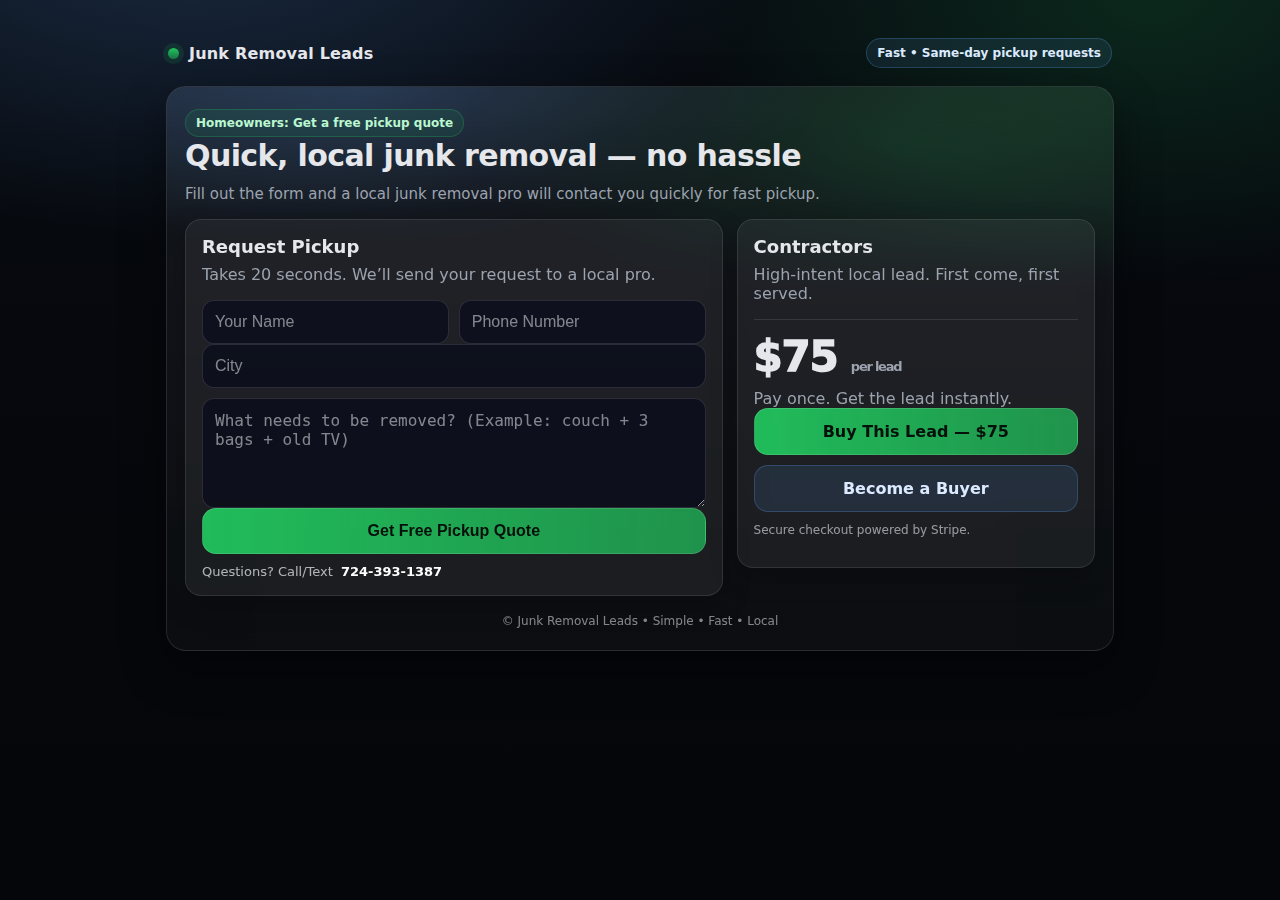
<file: index.html>
<!doctype html>
<html lang="en">
<head>
  <meta charset="utf-8" />
  <meta name="viewport" content="width=device-width, initial-scale=1" />
  <title>Junk Removal — Fast Pickup</title>
  <style>
    :root{
      --bg:#0b0f17;
      --panel:#0f172a;
      --card:rgba(255,255,255,.06);
      --border:rgba(255,255,255,.10);
      --text:#e5e7eb;
      --muted:#9ca3af;
      --accent:#22c55e;
      --accent2:#60a5fa;
      --shadow: 0 18px 45px rgba(0,0,0,.45);
    }
    *{box-sizing:border-box}
    body{
      margin:0;
      font-family:system-ui,-apple-system,Segoe UI,Roboto,Arial;
      color:var(--text);
      background:
        radial-gradient(1000px 550px at 15% -10%, rgba(96,165,250,.22), transparent 60%),
        radial-gradient(900px 520px at 90% 0%, rgba(34,197,94,.16), transparent 55%),
        linear-gradient(180deg, #070a10, #05070b 60%, #04060a);
      min-height:100vh;
    }
    .wrap{max-width:980px; margin:0 auto; padding:28px 16px 64px;}
    .topbar{
      display:flex; align-items:center; justify-content:space-between;
      gap:12px; padding:10px 2px 18px;
    }
    .brand{
      display:flex; align-items:center; gap:10px;
      font-weight:900; letter-spacing:.2px;
    }
    .dot{
      width:11px; height:11px; border-radius:999px;
      background:linear-gradient(180deg, var(--accent), rgba(34,197,94,.5));
      box-shadow:0 0 0 5px rgba(34,197,94,.12);
    }
    .pill{
      font-size:12px; font-weight:700;
      color:#dbeafe;
      border:1px solid rgba(96,165,250,.25);
      background:rgba(96,165,250,.10);
      padding:7px 10px; border-radius:999px;
    }
    .hero{
      border:1px solid var(--border);
      background:linear-gradient(180deg, rgba(255,255,255,.06), rgba(255,255,255,.03));
      border-radius:20px;
      padding:22px 18px;
      box-shadow: var(--shadow);
      overflow:hidden;
      position:relative;
    }
    .hero:before{
      content:"";
      position:absolute; inset:-2px;
      background:radial-gradient(650px 220px at 20% 0%, rgba(96,165,250,.22), transparent 70%),
                 radial-gradient(650px 220px at 80% 10%, rgba(34,197,94,.16), transparent 70%);
      pointer-events:none;
      opacity:.8;
    }
    .hero > *{ position:relative; z-index:1; }
    h1{
      margin:2px 0 10px;
      font-size:30px;
      line-height:1.12;
      letter-spacing:-.02em;
    }
    .subtitle{
      margin:0 0 14px;
      color:var(--muted);
      font-size:15px;
      line-height:1.5;
    }
    .grid{
      display:grid;
      gap:14px;
      margin-top:14px;
    }
    @media (min-width: 840px){
      .grid{ grid-template-columns: 1.2fr .8fr; align-items:start; }
    }
    .card{
      background:var(--card);
      border:1px solid var(--border);
      border-radius:16px;
      padding:16px;
      box-shadow: 0 10px 26px rgba(0,0,0,.25);
      backdrop-filter: blur(8px);
    }
    .card h2{margin:0 0 10px; font-size:18px}
    .muted{color:var(--muted)}
    .form-row{display:grid; gap:10px}
    @media (min-width: 520px){
      .form-row.two{ grid-template-columns: 1fr 1fr; }
    }
    input, textarea{
      width:100%;
      padding:12px 12px;
      border-radius:12px;
      border:1px solid rgba(255,255,255,.12);
      background:rgba(2,6,23,.55);
      color:var(--text);
      outline:none;
      font-size:16px;
    }
    input::placeholder, textarea::placeholder{color:rgba(229,231,235,.55)}
    input:focus, textarea:focus{
      border-color: rgba(96,165,250,.45);
      box-shadow: 0 0 0 4px rgba(96,165,250,.18);
    }
    textarea{min-height:110px; resize:vertical}
    .btn{
      display:inline-flex;
      align-items:center;
      justify-content:center;
      width:100%;
      gap:10px;
      padding:13px 14px;
      border-radius:14px;
      border:1px solid rgba(255,255,255,.12);
      text-decoration:none;
      font-weight:900;
      cursor:pointer;
      font-size:16px;
    }
    .btn-primary{
      background:linear-gradient(90deg, rgba(34,197,94,.95), rgba(34,197,94,.70));
      color:#06100a;
    }
    .btn-primary:hover{filter:brightness(1.03)}
    .btn-secondary{
      background:rgba(96,165,250,.12);
      border-color:rgba(96,165,250,.25);
      color:#dbeafe;
    }
    .btn-secondary:hover{filter:brightness(1.06)}
    .divider{height:1px; background:rgba(255,255,255,.10); margin:12px 0;}
    ul{margin:10px 0 0 18px; color:var(--muted); line-height:1.6}
    .price{
      font-size:42px;
      font-weight:1000;
      letter-spacing:-.03em;
      margin:6px 0 0;
    }
    .price small{font-size:13px; color:var(--muted); font-weight:700}
    .note{font-size:12px; color:rgba(229,231,235,.62); margin-top:10px; line-height:1.45}
    .contact{
      display:flex; flex-wrap:wrap; gap:8px; margin-top:10px;
      font-size:13px; color:rgba(229,231,235,.75);
    }
    .contact strong{color:#fff}
    .footer{
      margin-top:18px;
      color:rgba(229,231,235,.55);
      font-size:12px;
      text-align:center;
    }
    .tag{
      display:inline-block;
      padding:6px 10px;
      border-radius:999px;
      border:1px solid rgba(34,197,94,.25);
      background:rgba(34,197,94,.10);
      color:#bbf7d0;
      font-weight:800;
      font-size:12px;
    }
  </style>
</head>
<body>
  <div class="wrap">
    <div class="topbar">
      <div class="brand"><span class="dot"></span> Junk Removal Leads</div>
      <div class="pill">Fast • Same-day pickup requests</div>
    </div>

    <div class="hero">
      <span class="tag">Homeowners: Get a free pickup quote</span>
      <h1>Quick, local junk removal — no hassle</h1>
      <p class="subtitle">
        Fill out the form and a local junk removal pro will contact you quickly for fast pickup.
      </p>

      <div class="grid">
        <!-- Homeowner form -->
        <div class="card">
          <h2>Request Pickup</h2>
          <p class="muted" style="margin-top:-2px;">Takes 20 seconds. We’ll send your request to a local pro.</p>

          <form action="https://formsubmit.co/superhuman7142@gmail.com" method="POST">
            <div class="form-row two">
              <input type="text" name="name" placeholder="Your Name" required>
              <input type="tel" name="phone" placeholder="Phone Number" required>
            </div>

            <div class="form-row">
              <input type="text" name="city" placeholder="City" required>
              <textarea name="details" placeholder="What needs to be removed? (Example: couch + 3 bags + old TV)" required></textarea>
            </div>

            <input type="hidden" name="_subject" value="New Junk Removal Lead">
            <input type="hidden" name="_captcha" value="false">
            <input type="hidden" name="_next" value="thankyou.html">

            <button class="btn btn-primary" type="submit">Get Free Pickup Quote</button>

            <div class="contact">
              Questions? Call/Text <strong>724-393-1387</strong>
            </div>
          </form>
        </div>

        <!-- Contractor buy box -->
        <div class="card">
          <h2>Contractors</h2>
          <p class="muted" style="margin-top:-2px;">High-intent local lead. First come, first served.</p>

          <div class="divider"></div>

          <div class="price">$75 <small>per lead</small></div>
          <p class="muted" style="margin:8px 0 0;">Pay once. Get the lead instantly.</p>

          <a class="btn btn-primary" href="https://buy.stripe.com/bJeeVccJm9G2gbP4eYefC01">
            Buy This Lead — $75
          </a>

          <a class="btn btn-secondary" href="contractors.html" style="margin-top:10px;">
            Become a Buyer
          </a>

          <p class="note">Secure checkout powered by Stripe.</p>
        </div>
      </div>

      <div class="footer">© Junk Removal Leads • Simple • Fast • Local</div>
    </div>
  </div>
</body>
</html>
</file>
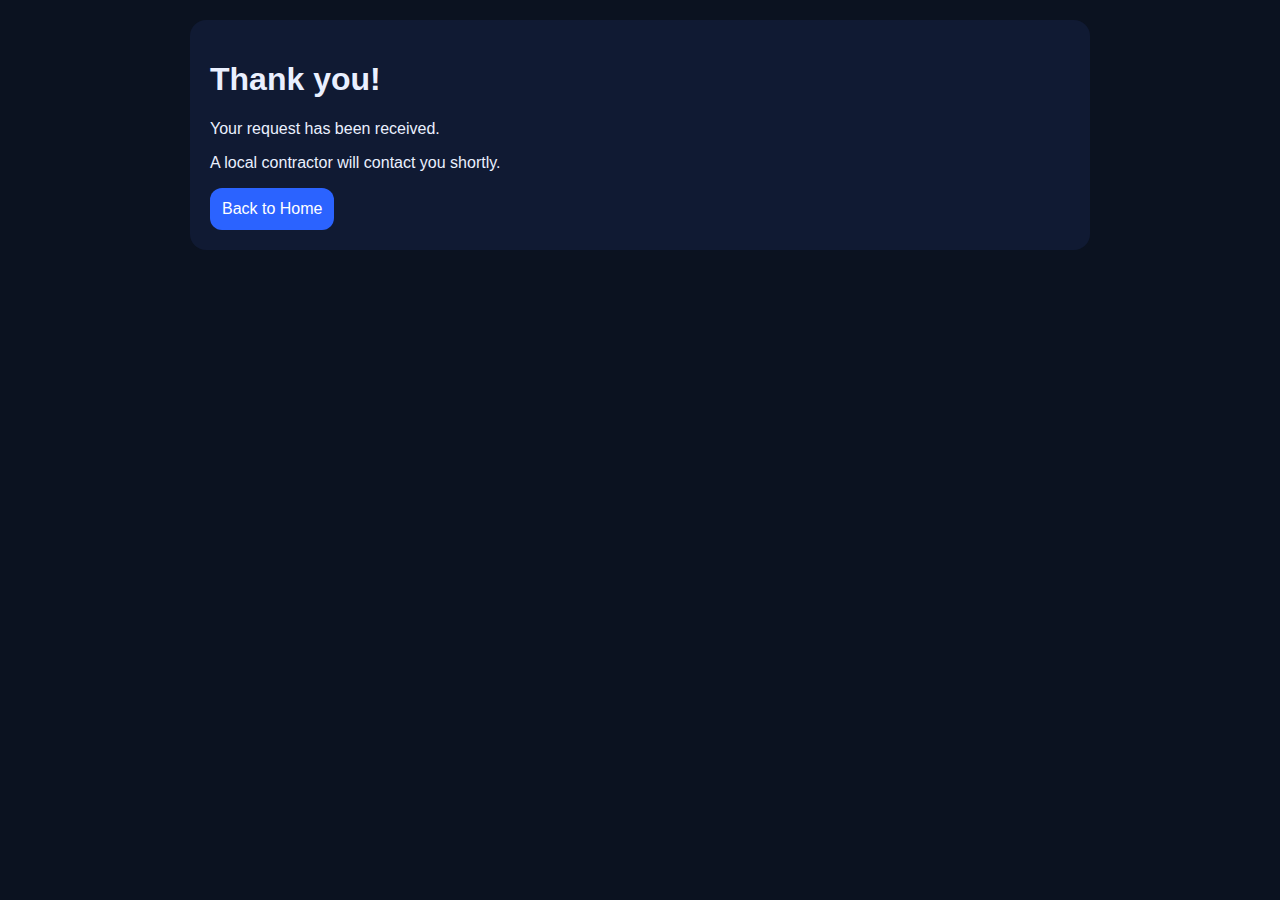
<file: thankyou.html>
<!doctype html>
<html lang="en">
<head>
  <meta charset="utf-8" />
  <meta name="viewport" content="width=device-width,initial-scale=1" />
  <title>Thank You</title>
  <link rel="stylesheet" href="styles.css" />
</head>
<body>
  <main class="wrap">
    <div class="card">
      <h1>Thank you!</h1>
      <p>Your request has been received.</p>
      <p>A local contractor will contact you shortly.</p>

      <a class="btn" href="index.html">Back to Home</a>
    </div>
  </main>
</body>
</html>
</file>
<file: styles.css>
body {
  margin: 0;
  font-family: Arial, sans-serif;
  background: #0b1220;
  color: #eaf0ff;
}

.wrap {
  max-width: 900px;
  margin: auto;
  padding: 20px;
}

.brand {
  display: flex;
  gap: 15px;
  align-items: center;
}

.logo {
  background: #2b63ff;
  width: 50px;
  height: 50px;
  border-radius: 12px;
  display: flex;
  align-items: center;
  justify-content: center;
  font-weight: bold;
}

.sub {
  color: #b7c3e6;
}

.grid {
  display: grid;
  grid-template-columns: 1fr 1fr;
  gap: 20px;
}

@media (max-width: 800px) {
  .grid {
    grid-template-columns: 1fr;
  }
}

.card {
  background: #101a33;
  padding: 20px;
  border-radius: 16px;
}

.form label {
  display: block;
  margin-bottom: 12px;
}

input, textarea, select {
  width: 100%;
  padding: 10px;
  border-radius: 10px;
  border: none;
  margin-top: 5px;
}

.btn {
  background: #2b63ff;
  color: white;
  padding: 12px;
  border-radius: 12px;
  text-decoration: none;
  display: inline-block;
  text-align: center;
  border: none;
}

.btn.outline {
  background: transparent;
  border: 1px solid #2b63ff;
}

.btn.full {
  width: 100%;
  margin-top: 10px;
}

.ctaRow {
  display: flex;
  gap: 10px;
  margin-top: 10px;
}

.steps {
  color: #b7c3e6;
}
</file>
